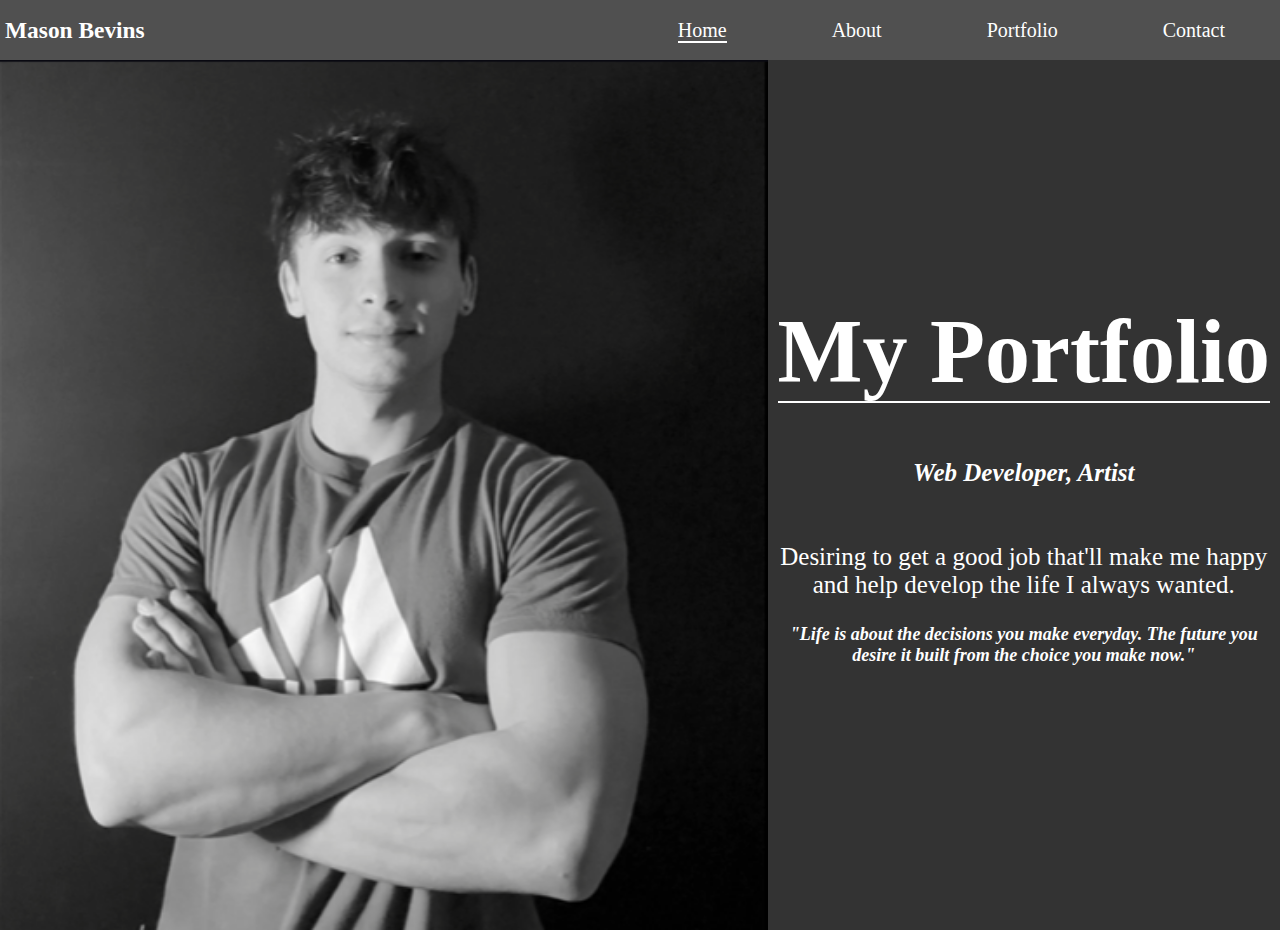
<file: index.html>
<!DOCTYPE html>
<html lang="en">
<head>
    <meta charset="UTF-8">
    <meta name="viewport" content="width=device-width, initial-scale=1.0">
    <title>Home Page</title>
    <link rel="stylesheet" href="styles.css">
    <script src="javascript.js"></script>
</head>
<body>
    <nav>
        <h3>Mason Bevins</h3>
            <div>
                <a class="active" href="index.html">Home</a>
                <a href="about.html">About</a>
                <a href="portfolio.html">Portfolio</a>
                <a href="contact.html">Contact</a>
            </div>
    </nav>
        <img src="./images/Screenshot 2025-02-12 190308.png">
    <main class="home">
        <h1 class="main">My Portfolio</h1>
        <h2 class="intro"><em>Web Developer, Artist</em></h2>
        <p class="intro">Desiring to get a good job that'll make me happy and help develop the life I always wanted.</p>
        <h3 id="quote"> "Life is about the decisions you make everyday. The future you desire it built from the choice you make now."</h3>
    </main>
</body>
</html>
</file>
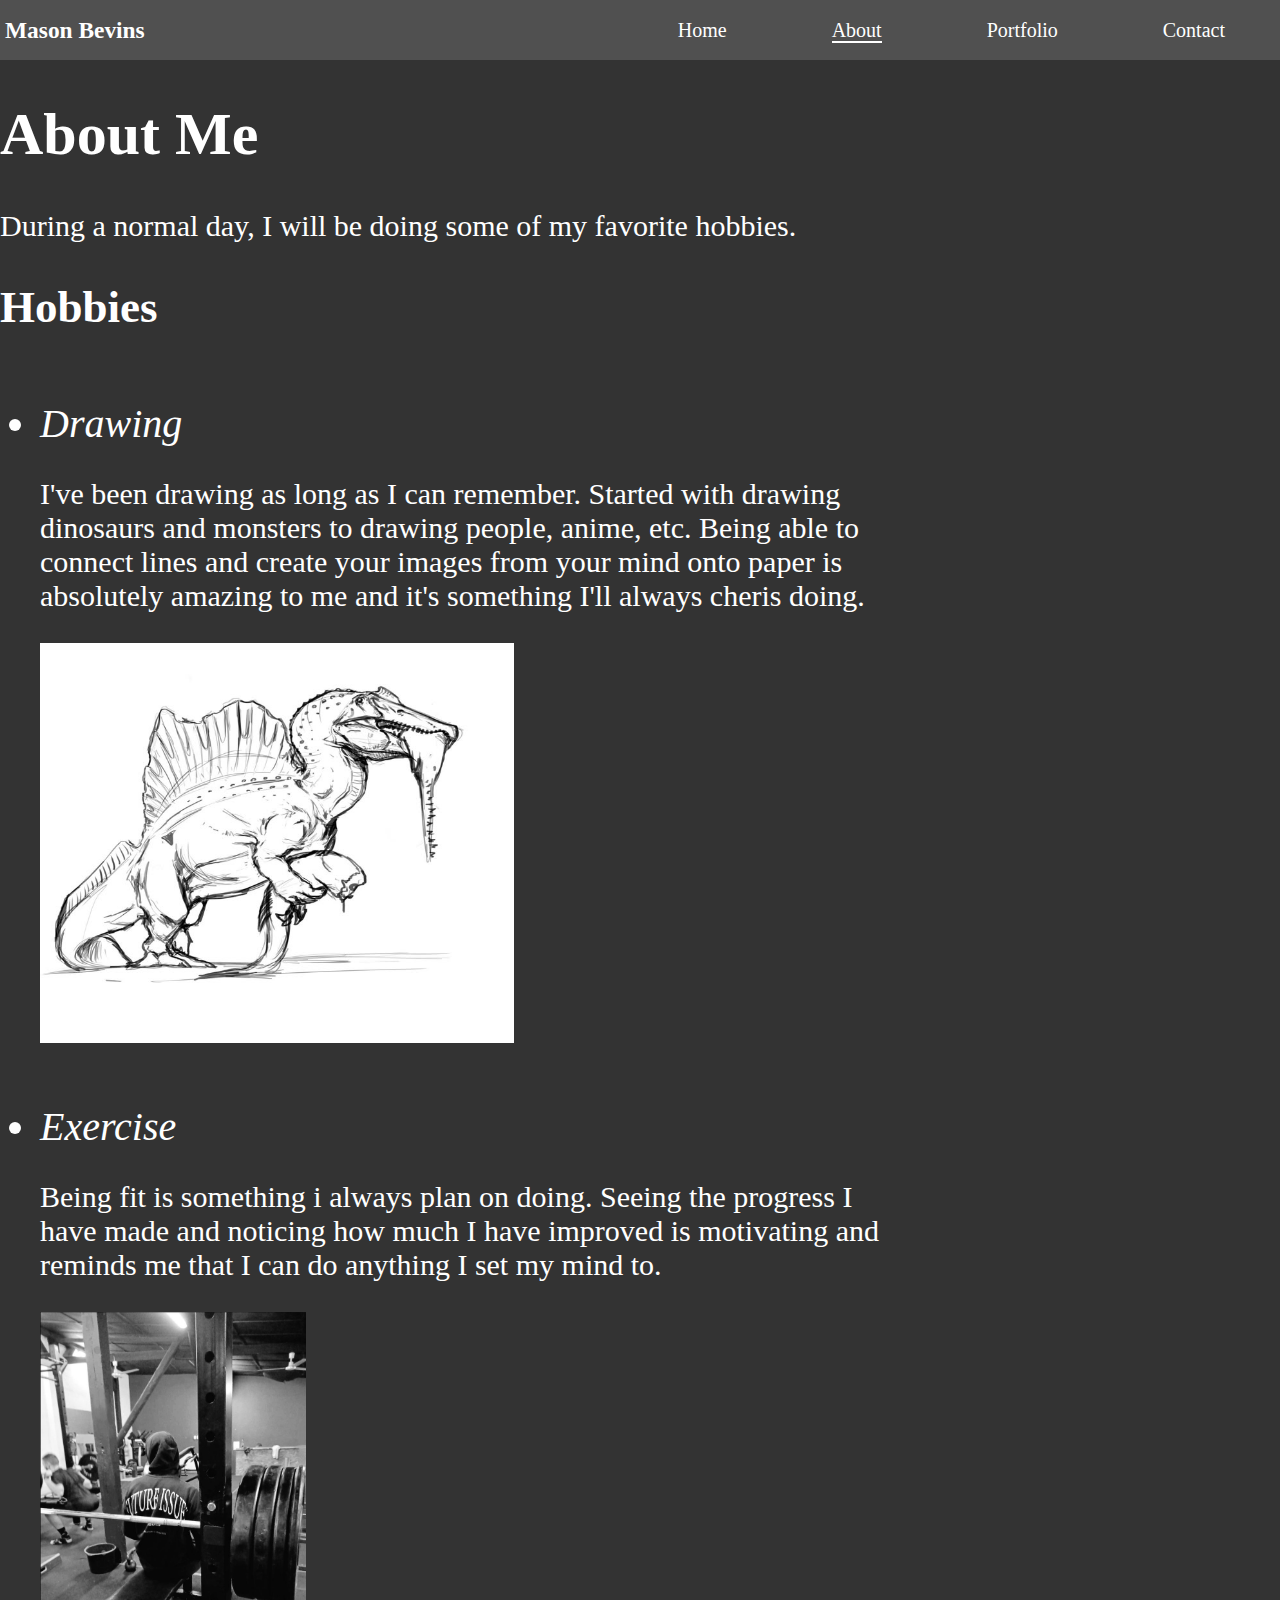
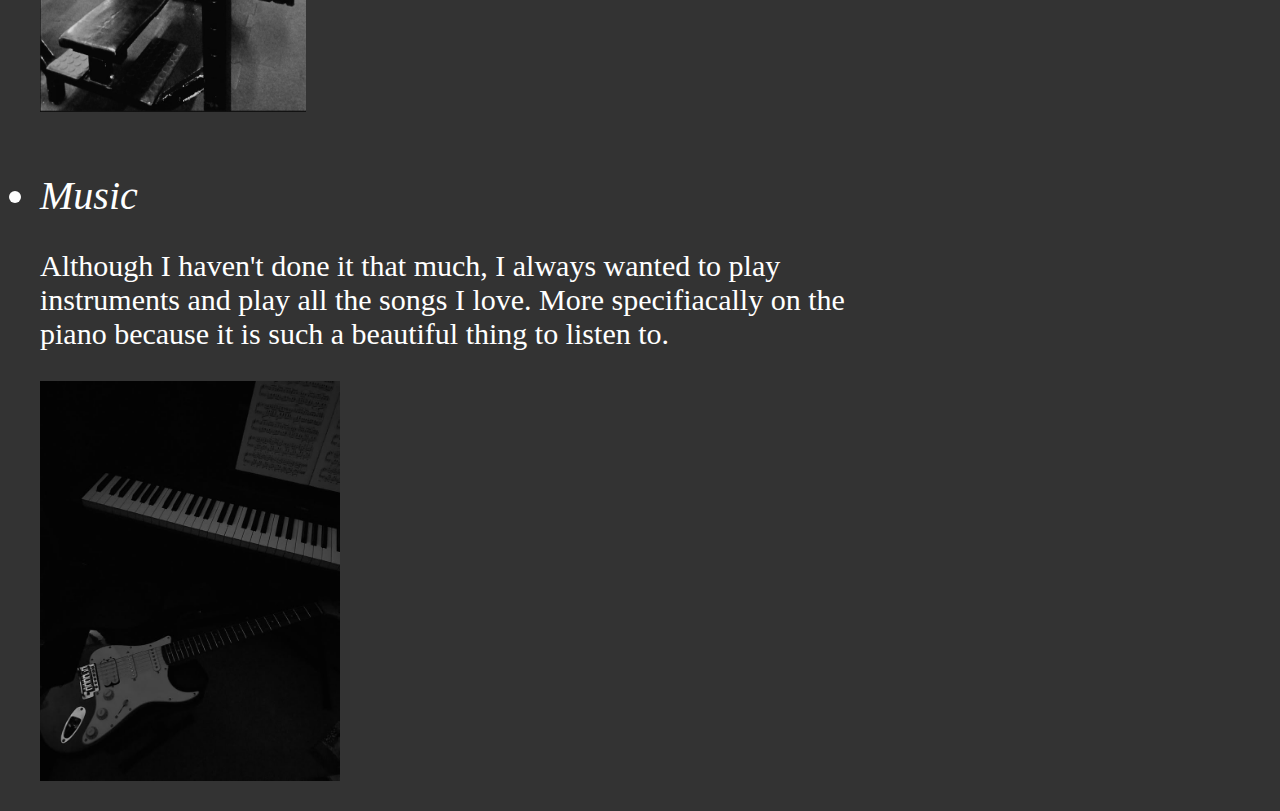
<file: about.html>
<!DOCTYPE html>
<html lang="en">
<head>
    <meta charset="UTF-8">
    <meta name="viewport" content="width=device-width, initial-scale=1.0">
    <title>About Page</title>
    <link rel="stylesheet" href="styles.css">
    <script src="javascript.js"></script>
</head>
<body>
    <nav>
        <h3>Mason Bevins</h3>
            <div>
                <a href="index.html">Home</a>
                <a class="active" href="about.html">About</a>
                <a href="portfolio.html">Portfolio</a>
                <a href="contact.html">Contact</a>
            </div>
    </nav>
    <main class="about">
        <h1>About Me</h1>
            <p>During a normal day, I will be doing some of my favorite hobbies.</p>
        <h2>Hobbies</h2>
        <section class="about-section">
            <ul>
                <li>Drawing</li>
                    <p>I've been drawing as long as I can remember. Started with drawing dinosaurs and monsters to drawing people, anime, etc. Being able to connect lines and create your images from your mind onto paper is absolutely amazing to me and it's something I'll always cheris doing.</p>
                    <img class="im" src="./images/Spino.jpg">
            </ul>
        </section>
        <section class="about-section">
            <ul>
                <li>Exercise</li>
                    <p>Being fit is something i always plan on doing. Seeing the progress I have made and noticing how much I have improved is motivating and reminds me that I can do anything I set my mind to.</p>
                    <img class="im" src="./images/Gym.jpg">
            </ul>
        </section>
        <section class="about-section">
            <ul>
                <li>Music</li>
                    <p>Although I haven't done it that much, I always wanted to play instruments and play all the songs I love. More specifiacally on the piano because it is such a beautiful thing to listen to.</p>
                    <img class="im" src="./images/Piano.jpg">
            </ul>
        </section>
    </main>
</body>
</html>
</file>
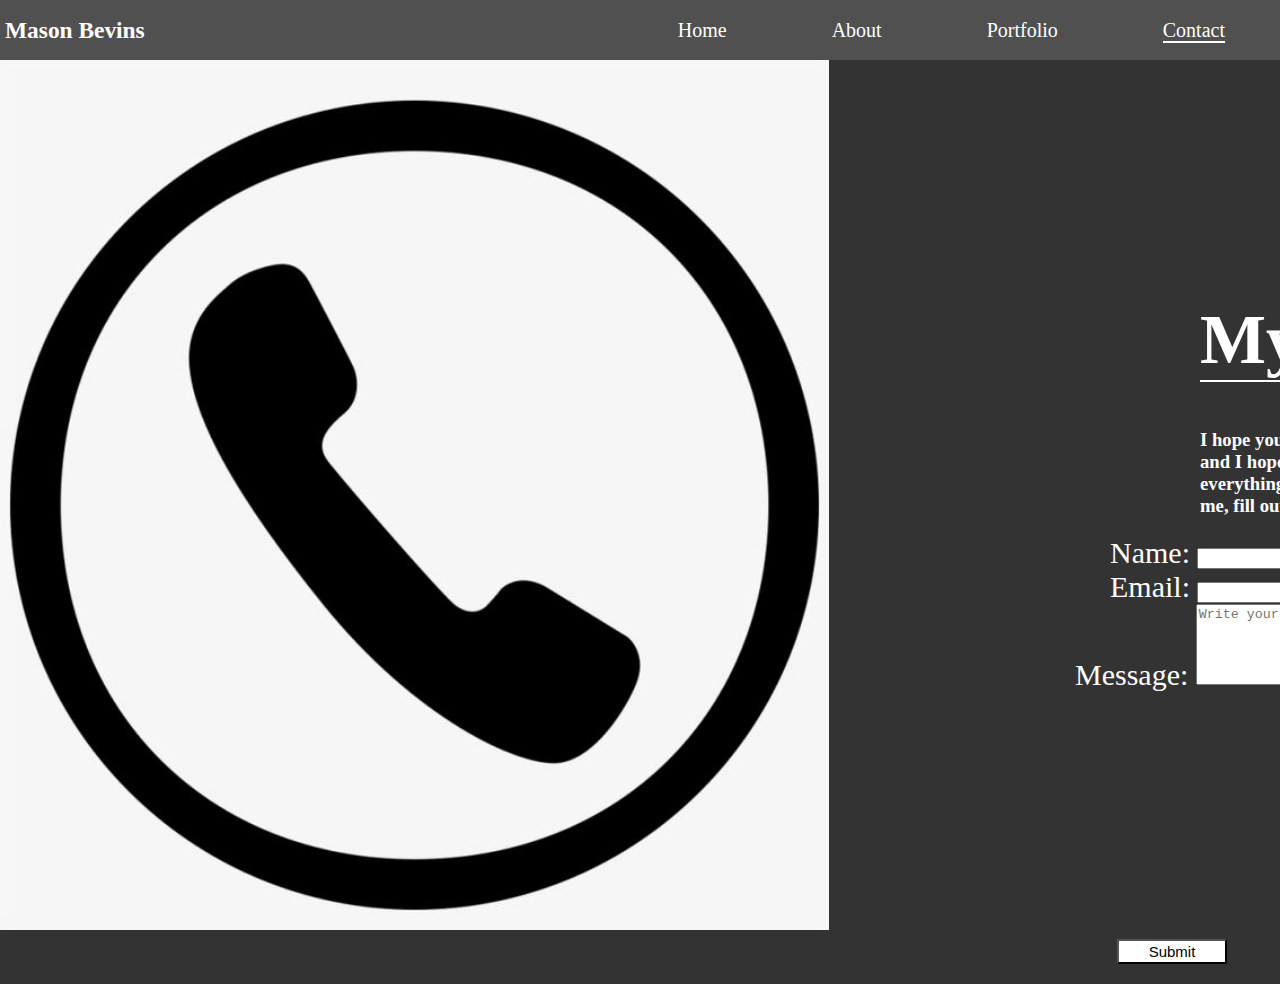
<file: contact.html>
<!DOCTYPE html>
<html lang="en">
<head>
    <meta charset="UTF-8">
    <meta name="viewport" content="width=device-width, initial-scale=1.0">
    <title>Contact Page</title>
    <link rel="stylesheet" href="styles.css">
    <script defer src="contact.js"></script>
</head>
<body>
    <nav>
        <h3>Mason Bevins</h3>
            <div>
                <a href="index.html">Home</a>
                <a href="about.html">About</a>
                <a href="portfolio.html">Portfolio</a>
                <a class="active" href="contact.html">Contact</a>
            </div>
    </nav>

    <img src="./images/Contact.jpg">
            
    <main class="cont">
        <h1 class="contHead">My Contact</h1>
        <h3 class="contsum">I hope you were able to learn something about me and I hope you can see how much I want to enjoy everything I do. If you ever want to reach out to me, fill out the information below.</h3>
    
        <form id="form">
            <div class="tx">
                <label for="text">
                    Name:
                </label>
                    <input type="text" id="text" name="name"/>
            </div>

            <div class="em">
                <label for="email">
                    Email:
                </label>
                    <input type="email" id="email" name="Email"/>
            </div>

            <div class="ms">
                <label for="msg">
                    Message:
                </label>
                    <textarea name="message" id="msg" rows="5" cols="30" placeholder="Write your message here..."></textarea>
            </div>

            <button type="submit" id="submit">Submit</button>
        </form>
    </main>
</body>
</html>
</file>
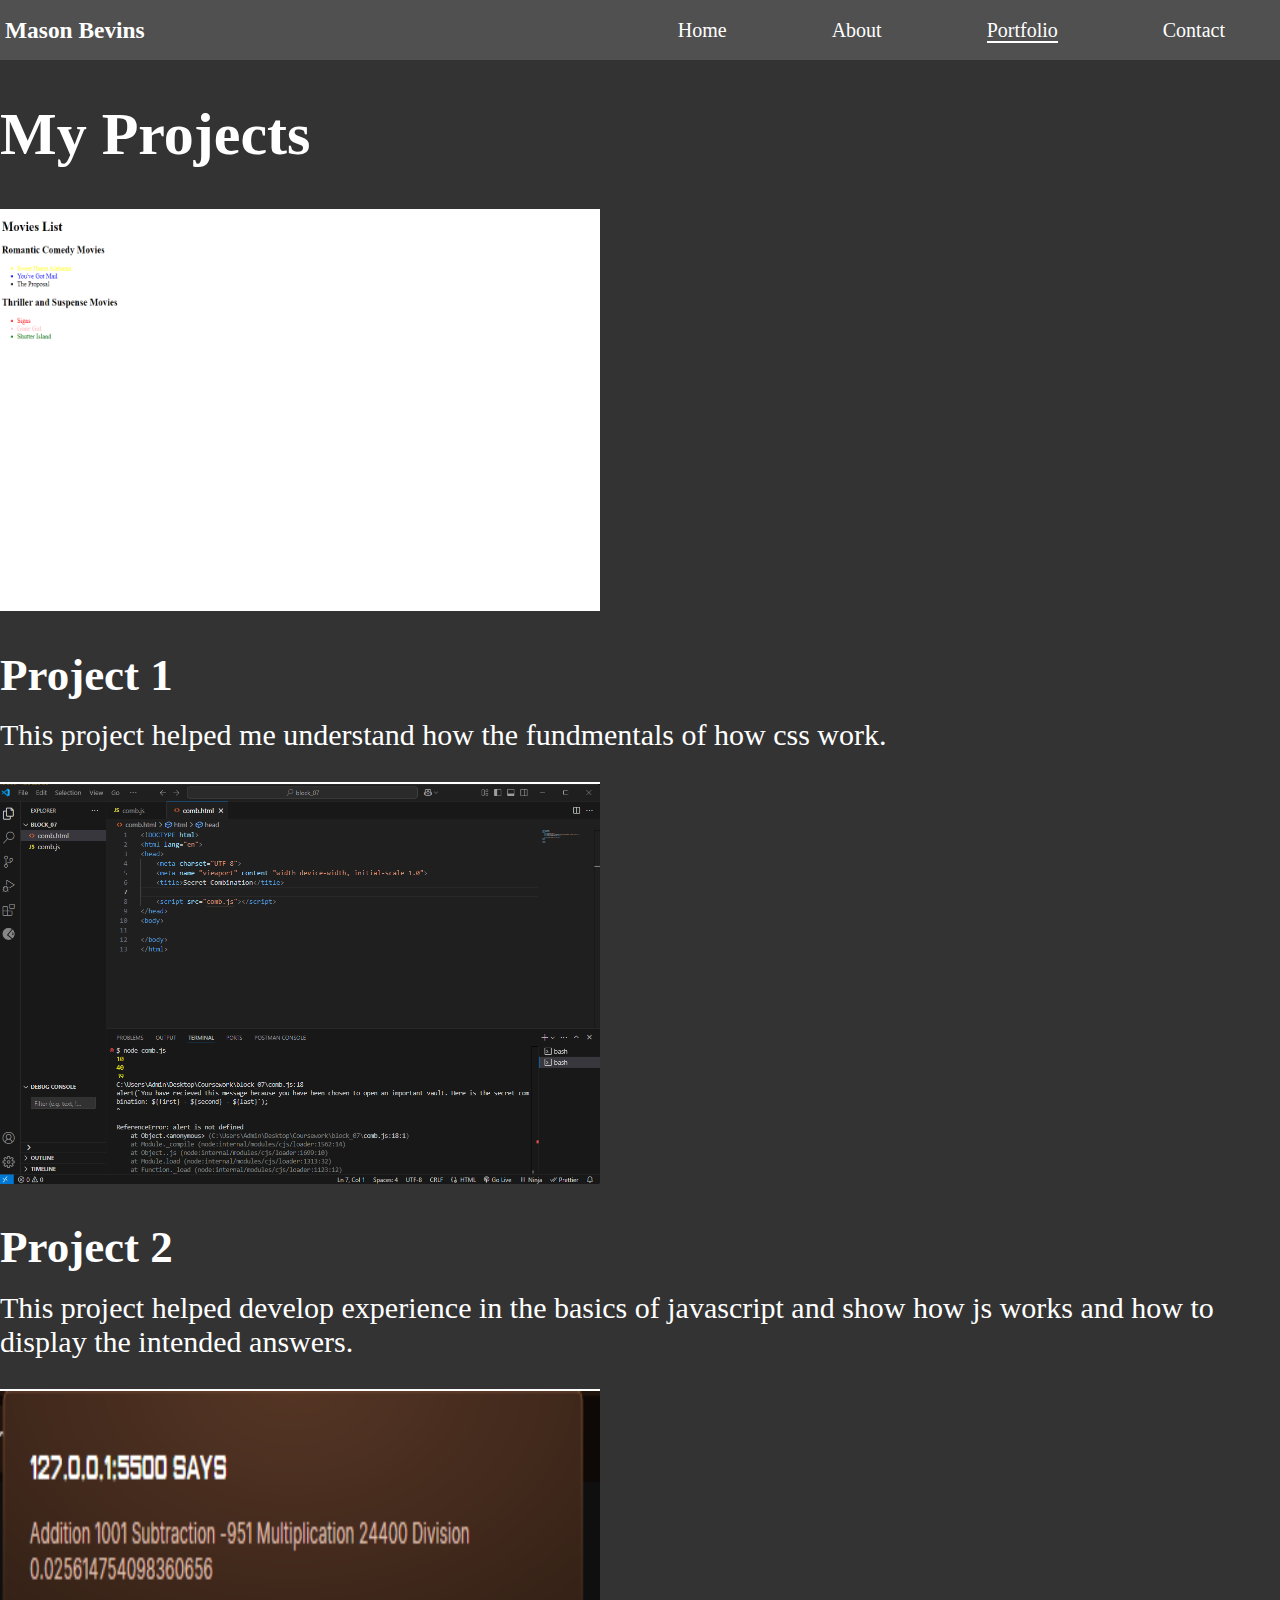
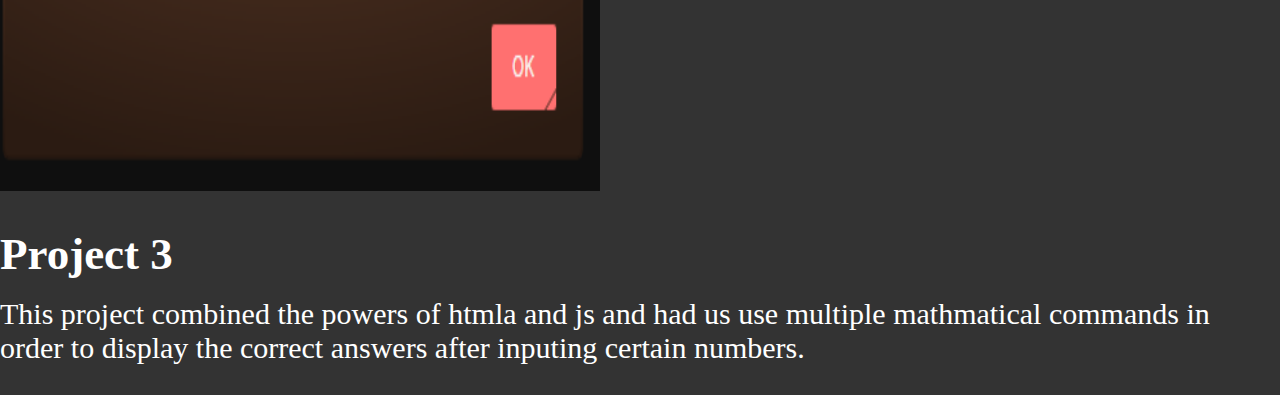
<file: portfolio.html>
<!DOCTYPE html>
<html lang="en">
<head>
    <meta charset="UTF-8">
    <meta name="viewport" content="width=device-width, initial-scale=1.0">
    <title>Home Page</title>
    <link rel="stylesheet" href="styles.css">
    <script src="javascript.js"></script>
</head>
<body>
    <nav>
        <h3>Mason Bevins</h3>
            <div>
                <a href="index.html">Home</a>
                <a href="about.html">About</a>
                <a class="active" href="portfolio.html">Portfolio</a>
                <a href="contact.html">Contact</a>
            </div>
    </nav>
    <main class="portMain">
        <h1>My Projects</h1>
            <img class="port" src="./images/Project 1.png">
                <h2>Project 1</h2>
                    <p class="pa">This project helped me understand how the fundmentals of how css work.</p>
            <img class="port" src="./images/Project 2.png">
                <h2>Project 2</h2>
                    <p class="pa">This project helped develop experience in the basics of javascript and show how js works and how to display the intended answers.</p>
            <img class="port" src="./images/Project 3.png">
                <h2>Project 3</h2>
                    <p class="pa">This project combined the powers of htmla and js and had us use multiple mathmatical commands in order to display the correct answers after inputing certain numbers.
    </main>
</body>
</html>
</file>
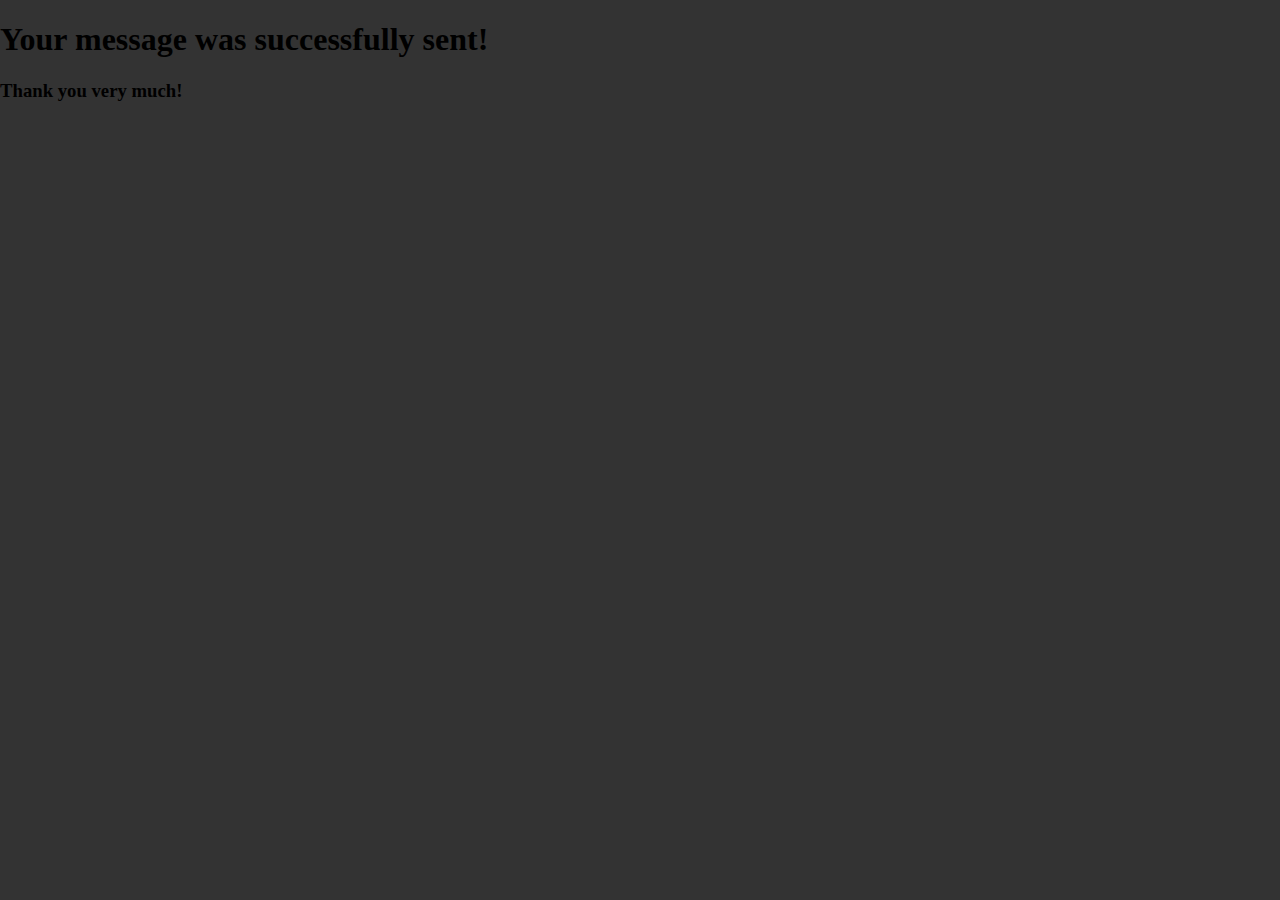
<file: success.html>
<!DOCTYPE html>
<html lang="en">
<head>
    <meta charset="UTF-8">
    <meta name="viewport" content="width=device-width, initial-scale=1.0">
    <title>Success Page</title>
    <link rel="stylesheet" href="styles.css">
   
</head>
<body>
    <main id="Thanks">
        <h1>Your message was successfully sent!</h1>
        <h3>Thank you very much!</h3>
    </main>
</body> 
<script src="success.js"></script>
</html>
</file>
<file: styles.css>
html {
    background-color: rgb(51, 51, 51);
}

body{
    padding:0;
    margin: 0 auto;
}

nav{
    right: 0;
    left: 0;
    align-items: center;
    display: flex;
    padding: 5px;
    justify-content: space-between;
    height: 50px;
    background-color: rgb(80, 80, 80);
    color: white;
    font-size: 20px;
}

a:hover{
    background: grey;
    font-size: 22px;
    transition: 500ms;
}

a{
    color: white;
    text-decoration: none;
    margin: 0 50px 0 50px;
}

img{
    height:870px;
    float: left;
    margin: 0 10px px 0;
}

.home{
    margin-top: 15em;
    color: white;
    text-align: center;
}

.main{
    font-size: 90px;
    width: 1250px;
    border-bottom: 2px solid white;
    display: inline;
}

.active{
    border-bottom: 2px solid white;
}

.intro{
    margin-top: 3.5rem;
    font-size: 25px;
}

section{
    display: block;
    width: 900px;
    display: grid;
}

.im{
 height: 400px;
}

.about{
    color: white;
    font-size: 30px;
}

li:nth-child(odd){
    font-size: 40px;
    font-style:italic !important;
}

.port{
    height: 400px;
    width: 600px;
    border-top: solid 2px white;
}


.portMain{
    color: white;
    display: grid;
    font-size: 30px;
}

.pa{
    margin-top: -20px;
}

#quote{
    font-style: italic;
    font-size: 18px;
}

.cont{
    color: white;
    margin-top: 15em;
    margin-left: 200px
}

.contHead{
    font-size: 70px;
    border-bottom: solid 2px white;
    margin-left: 1000px;
    width: 400px;
}

.contsum{
    margin-left: 1000px;
    width: 400px;
}

#form{
    font-size: 30px;
    padding-left: 550px;
}

.ms{
    width: 800px;
    margin-left: 325px;
}

.em{
    width: 800px;
    margin-left: 360px
}

.tx{
    width: 800px;
    margin-left: 360px;
}   

#submit{
    height: 25px;
    width: 110px;
    font-size: 15px;
    margin-left: 367px;
    margin-bottom: 20px;
    background-color: white;
}

#text{
    width: 231px;
}

#email{
    width: 231px;
}

#submit:hover{
    font-size: 17px;
    transition: 500ms;
}
</file>
